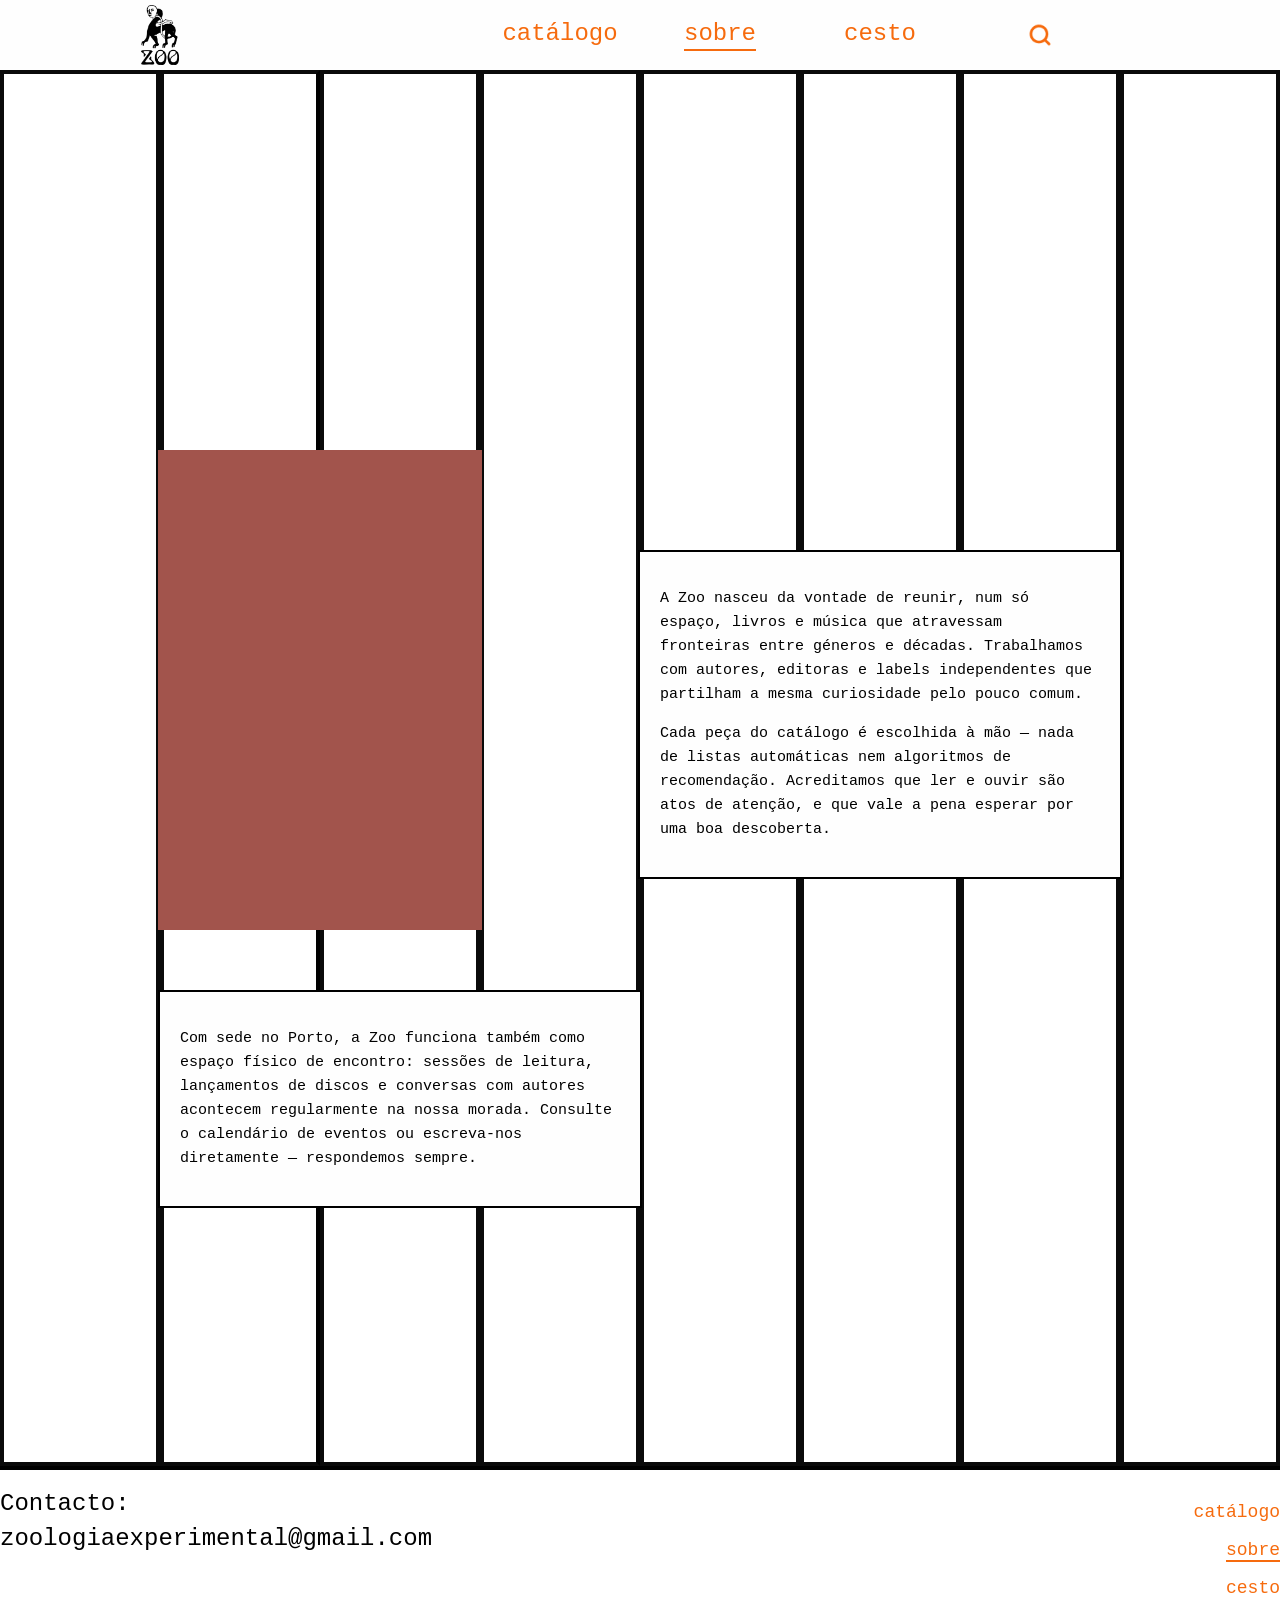
<file: sobre.html>
<!DOCTYPE html>
<html lang="pt">

<head>
  <meta charset="UTF-8">
  <meta name="viewport" content="width=device-width, initial-scale=1.0">
  <title>Zoo</title>
  <link rel="stylesheet" href="style.css">
</head>

<body>

  <!-- Header Grid -->
  <header class="header-grid">
    <div class="logo-cell">
      <a href="index.html"> <img class="logo-img" src="imgs/logo2.png" alt="Zoo"></a>
    </div>

    <nav class="nav-container">
     <a class="nav-cell" href="catalogo.html"><span class="nav-label">catálogo</span></a>
      <a class="nav-cell" href="sobre.html"><span class="nav-label">sobre</span></a>
      <a class="nav-cell cesto-trigger" href="#"><span class="nav-label">cesto</span></a>
      <div class="search-cell">
        <input type="text" class="search-input" />
        <span class="search-icon"><img class="search-icon-img" src="imgs/search.png" alt="Search"></span>
      </div>
    </nav>
  </header>

  <div class="grid grid-tall">
    <div class="shortcolumn column"></div>
    <div class="shortcolumn column"></div>
    <div class="column tall"></div>
    <div class="column tall"></div>
    <div class="column tall"></div>
    <div class="column tall"></div>
    <div class="column tall"></div>
    <div class="column tall"></div>


    <!-- Placeholder image -->
    <div class="card card-sobre-image"></div>

    <!-- Text block, top right -->
    <div class="card card-sobre-text-top">
      <p>
        A Zoo nasceu da vontade de reunir, num só espaço, livros e música que
        atravessam fronteiras entre géneros e décadas. Trabalhamos com
        autores, editoras e labels independentes que partilham a mesma
        curiosidade pelo pouco comum.
      </p>
      <p>
        Cada peça do catálogo é escolhida à mão — nada de listas automáticas
        nem algoritmos de recomendação. Acreditamos que ler e ouvir são
        atos de atenção, e que vale a pena esperar por uma boa descoberta.
      </p>
    </div>

    <!-- Text block, bottom left, under the image -->
    <div class="card card-sobre-text-bottom">
      <p>
        Com sede no Porto, a Zoo funciona também como espaço físico de
        encontro: sessões de leitura, lançamentos de discos e conversas com
        autores acontecem regularmente na nossa morada. Consulte o
        calendário de eventos ou escreva-nos diretamente — respondemos
        sempre.
      </p>
    </div>
  </div>

  <!-- CART BACKDROP -->
  <div class="cesto-backdrop" id="cestoBackdrop"></div>

  <!-- CART DRAWER -->
  <aside class="cesto-drawer" id="cestoDrawer" aria-hidden="true">

    <div class="cesto-drawer-header">

      <h2>cesto</h2>

      <button type="button" class="cesto-drawer-close" id="cestoClose" aria-label="Fechar cesto">
        ×
      </button>

    </div>


    <div class="cesto-drawer-body" id="cestoBody">

      <div class="cesto-empty" id="cestoEmpty">
        <p>
          ups!<br>
          Não tens nada no cesto.
        </p>

        <a href="catalogo.html">
          ver catálogo
        </a>
      </div>


      <div id="cestoItems"></div>

    </div>


    <div class="cesto-drawer-footer">

      <div class="summary-line">
        <span>Subtotal</span>
        <span id="cestoSubtotal">0,00€</span>
      </div>

      <div class="summary-line">
        <span>Portes</span>
        <span id="cestoShipping">0,00€</span>
      </div>

      <div class="summary-line total">
        <span>Total</span>
        <span class="amount" id="cestoTotal">
          0,00€
        </span>
      </div>

      <button type="button" class="checkout-btn" id="checkoutBtn">
        finalizar compra
      </button>

    </div>

  </aside>



  <footer class="footer-grid">
    <div class="footer-col contact">
      <span class="footer-label">Contacto:</span>
      <a href="mailto:zoologiaexperimental@gmail.com" class="footer-value">zoologiaexperimental@gmail.com</a>
    </div>
    <nav class="footer-nav">
      <a href="catalogo.html">catálogo</a>
      <a href="sobre.html">sobre</a>
      <a href="#" class="cesto-trigger">cesto</a>
    </nav>
  </footer>
  <script src="main.js"></script>
</body>

</html>
</file>
<file: style.css>
html {
  box-sizing: border-box;
}

*,
*::before,
*::after {
  box-sizing: inherit;
}

html, body {
  font-family: Anonymous Pro, monospace, sans-serif;
  margin: 0;
  color: var(--ink);
}

:root {
  --ink: #000000;
  --logo-offset-x: 0px;
  --logo-offset-y: 0px;
}

.header-grid {
  display: grid;
  grid-template-columns: repeat(8, 1fr);
  align-items: center;
  width: 100%;
  height: 70px;
}
.logo-cell {
  grid-column: 1 / 3;
  display: flex;
  align-items: center;
  justify-content: center;
  width: 100%;
  height: 100%;
  padding-left: 0;
}
.logo-img {
  width: auto;
  height: 60px;
  max-width: 100%;
  max-height: 100%;
  display: block;
  margin-left: var(--logo-offset-x, 10px);
  margin-top: var(--logo-offset-y, 20px);
  transform-origin: top left;
  position: relative;
  z-index: 1;
}

#page-index {
  --logo-start-x: -96px;
  --logo-start-y: 5px;
  --logo-start-scale: 6;
}

.livroum,
.livrodois,
.discoum,
.discodois {
  width: 70%;
  height: auto;
}
.nav-container {
  display: contents;
}

.nav-cell {
  display: flex;
  justify-content: center;
  align-items: center;
  text-decoration: none;
  color: #F66B0E;
  font-size: 24px;
  height: 100%;
}

.nav-cell:nth-of-type(1) { grid-column: 4; } /* catálogo */
.nav-cell:nth-of-type(2) { grid-column: 5; } /* sobre */
.nav-cell:nth-of-type(3) { grid-column: 6; }

.nav-label {
  position: relative;
  padding-bottom: 4px;
  width: fit-content;
}

.nav-label::after {
  content: '';
  position: absolute;
  left: 0;
  bottom: 0;
  width: 100%;
  height: 2px;
  background: #F66B0E;
  transform: scaleX(0);
  transform-origin: left;
  transition: transform 0.25s ease;
}

.nav-cell:hover .nav-label::after,
.nav-cell.current .nav-label::after {
  transform: scaleX(1);
}


/* =======================================================
   SEARCH CONTAINER
   ======================================================= */

.search-cell {
  grid-column: 7;

  position: relative;
  display: flex;
  justify-content: center;
  align-items: center;

  width: 100%;
  height: 100%;
  min-width: 0;
}

/* =======================================================
  SEARCH
  ======================================================= */

.search-icon {
  position: relative;
  display: flex;
  justify-content: center;
  align-items: center;

  width: 24px;
  height: 24px;

  padding: 0;
  margin: 0;
  border: none;
  background: none;
  cursor: pointer;

  flex-shrink: 0;
  z-index: 3;

  transition: transform 0.3s ease;
}

.search-cell.search-open .search-icon {
  transform: translateX(100px);
}

.search-icon-img {
  display: block;
  width: 100%;
  height: 100%;
  object-fit: contain;
}

.search-input {
  position: absolute;
  top: 50%;
  left: 50%;
  transform: translate(-50%, -50%);

  width: 0;
  opacity: 0;
  height: 32px;
  padding: 0;

  font-family: inherit;
  font-size: 14px;
  color: #000;
  background-color: #fff;
  border: 1px solid #F66B0E;
  outline: none;

  transition: width 0.3s ease, opacity 0.3s ease, padding 0.3s ease;
  z-index: 2;
}

.search-cell.search-open .search-input {
  width: 140px;
  opacity: 1;
  padding: 0 10px;
}

button {
  background: none;
  border: none;
  cursor: pointer;
}

/* Main poster grid. Cards are positioned over the decorative columns. */
.grid {
  position: relative;
  display: grid;
  grid-template-columns: repeat(8, 1fr);
  grid-template-rows: 1fr;
  width: 100%;
  height: 1400px;
  min-height: 1400px;
  border-bottom: 4px solid #000000;
  overflow: visible;
}

#page-index .grid {
  height: max(1400px, calc(19.5vw + 1160px));
  min-height: max(1400px, calc(19.5vw + 1160px));
}


/* Base Vertical Columns */
.column {
  height: 100%;
  border-right: 4px solid #0a0a0a;
  border-top: 4px solid #0a0a0a;
  border-left: 4px solid #0a0a0a;
  border-bottom: 4px solid #0a0a0a;
  border-color: #0a0a0a;                 
}

.shortcolumn {
  display: flex;
  position: relative;
  top: 0;
}

#page-index .shortcolumn {
  top: 22%;
}

.column:nth-child(2) {
  border-right: 4px solid #000000;
}

@keyframes logo-to-nav {
  from {
    transform: translate(var(--logo-start-x), var(--logo-start-y))
               scale(var(--logo-start-scale));
  }
  to {
    transform: translate(0, 0) scale(1);
  }
}

@supports (animation-timeline: scroll()) {
  #page-index .logo-img {
    animation: logo-to-nav ease-in both;
    animation-timeline: scroll(root block);
    animation-range: 0 200px;
  }
}

@supports not (animation-timeline: scroll()) {
  #page-index .logo-img {
    transform: translate(0, 0) scale(0.5);
  }
}

@keyframes shortcol-settle {
  from { top: 22%; }
  to   { top: 0%; }
}

.header-grid {
  position: sticky;
  top: 0;
  z-index: 50;
  background: #fefefe;
}

#page-index .shortcolumn {
  animation: shortcol-settle ease-in both;
  animation-timeline: scroll(root block);
  animation-range: 0 200px;
}

/* Overlay cards */
.card {
  position: absolute;
  background: #fefefe;
  border: 2px solid #000000;
  padding: 20px;
  z-index: 5;
  text-align: center;
  box-sizing: border-box;
}

.card-page-title {
  top: -110px;
  left: 44%;
  width: calc(12% + 4px);
  padding: 16px 20px;
  border: 3px solid #000000;
}

.card-page-title h1 {
  color: #F66B0E;
  font-size: 32px;
  text-align: center;
  letter-spacing: 1.5px;
  font-weight: normal;
  margin: 0;
}

.card-banner {
  left: 50.3%;
  top: 100px;
  width: calc(36.9% + 4px);
  text-align: left;
  padding: 30px;
  border-bottom: 4px solid #000000;
  margin-left: -2px;
}

.banner-subtitle {
  color: #F66B0E;
  font-size: 32px;
  letter-spacing: 1.5px;
  margin: 0 0 15px 0;
  text-transform: uppercase;
}

.banner-title {
  color: #000000;
  font-size: 20px;
  font-family: monospace, sans-serif;
  font-weight: normal;
  line-height: 1.4;
  margin: 0;
  text-transform: uppercase;
}

.card-livros {
  top: 400px;
  left: 12.8%;
  width: calc(36.9% + 4px);
  margin-left: -2px;
}

.card-musica {
  top: 880px;
  left: 50%;
  width: calc(36.9% + 4px);
  margin-left: 4px;
}

.card-header-link {
  display: block;
  color: inherit;
  text-decoration: none;
}

.card-header-link:hover .card-title {
  text-decoration: underline;
  text-underline-offset: 4px;
}

.card-subtitle {
  display: block;
  letter-spacing: 2px;
  font-size: 12px;
  color: #000000;
}

.card-title {
  color: #F66B0E;
  font-size: 32px;
  margin: 8px 0 20px 0;
  font-weight: normal;
}

.card-items {
  display: flex;
  justify-content: space-around;
  gap: 20px;
}

.discoum {
  width: 70%;
  height: auto;
}

.discodois {
  width: 70%;
  height: auto;
}

.price {
  color: #000000;
  margin-top: 10px;
  font-size: 14px;
}

/* Page-specific grid heights */
#page-catalogo .grid {
  height: 1400px;
  min-height: 1400px;
}

#page-sobre .grid {
  height: 1400px;
  min-height: 1400px;
}

#page-item .grid {
  height: 1280px;
  min-height: 1280px;
}

/* Footer */
.footer-grid {
  position: relative;
  display: grid;
  grid-template-columns: repeat(8, 1fr);
  width: 100%;
  padding: 20px 0 40px 0;
  border-bottom: 2px solid #000000;
}

.footer-col.contact {
  grid-column: 1 / span 4;
  padding-right: 15px;
}

.footer-col.address {
  grid-column: 6 / span 4;
  padding-left: 45px;
}

.footer-col {
  display: flex;
  flex-direction: column;
  gap: 8px;
  font-family: monospace, sans-serif;
  font-size: 24px;
}

.footer-label {
  color: #000000;
}

.footer-value {
  color: #000000;
  text-decoration: none;
}

.footer-nav {
  grid-column: 8 / span 1;
  display: flex;
  flex-direction: column;
  align-items: flex-end;
  gap: 6px;
  font-size: 18px;
}

.footer-nav a {
  position: relative;
  margin-top: 12px;
  color: #F66B0E;
  display: inline-block;
  width: fit-content;
}

.footer-nav a::after {
  content: '';
  position: absolute;
  left: 0;
  bottom: -2px;
  width: 100%;
  height: 2px;
  background: #F66B0E;
  transform: scaleX(0);
  transform-origin: left;
  transition: transform 0.25s ease;
}

.footer-nav a:hover::after,
.footer-nav a.current::after {
  transform: scaleX(1);
}

/* =========================================================
   SOBRE PAGE
   ========================================================= */
.card-sobre-image {
  top: 380px;
  left: 12.5%;
  width: calc(25% + 4px);
  margin-left: -2px;
  height: 480px;
  padding: 0;
  background: #a2544c;
  border: none;
}

.card-sobre-text-top {
  top: 480px;
  left: 50%;
  width: calc(37.5% + 4px);
  margin-left: -2px;
  text-align: left;
  font-size: 15px;
  line-height: 1.6;
  color: #000000;
}

.card-sobre-text-bottom {
  top: 920px;
  left: 12.5%;
  width: calc(37.5% + 4px);
  margin-left: -2px;
  text-align: left;
  font-size: 15px;
  line-height: 1.6;
  color: #000000;
}

/* =========================================================
   CATÁLOGO PAGE
   ========================================================= */

.filter-select {
  position: relative;
}

.filter-select-btn {
  width: 100%;
  text-align: left;
  border: 2px solid #000000;
  background: transparent;
  font-family: monospace, sans-serif;
  font-size: 14px;
  color: #000000;
  padding: 8px 10px;
  cursor: pointer;
  display: flex;
  justify-content: space-between;
  align-items: center;
}

.card-filtros {
  top: 100px;
  left: 0;
  width: calc(24.8% + 4px);
  margin-left: -1px;
  text-align: left;
  border: #000000 4px solid;
}


.filtros-toggle {
  background: none;
  border: none;
  font-family: monospace, sans-serif;
  font-size: 22px;
  color: #000000;
  cursor: pointer;
  padding: 0;
}

.card-filter-fields {
  top: 175px;
  left: 0;
  width: calc(100% + 4px);
  margin-left: -2px;
  display: none;
  grid-template-columns: repeat(4, 1fr);
  gap: 20px;
  text-align: left;
  border-bottom: 4px solid #000000;
}

.card-filter-fields.open {
  display: grid;
}

.filter-field label {
  display: block;
  font-size: 13px;
  color: #000000;
  margin-bottom: 6px;
}

.filter-field input {
  width: 100%;
  border: 2px solid #000000;
  background: transparent;
  font-family: monospace, sans-serif;
  font-size: 14px;
  color: #000000;
  padding: 8px 10px;
}


.filter-select-btn::after {
  content: '\2304';
  color: #F66B0E;
  font-size: 14px;
  margin-left: 8px;
}

.filter-select.open .filter-select-btn::after {
  content: '\2303';
}

.filter-select.open .filter-select-btn {
  border-color: #F66B0E;
  color: #F66B0E;
}

.filter-select-options {
  position: absolute;
  top: calc(100% + 4px);
  left: 0;
  width: 100%;
  max-height: 160px;
  overflow-y: auto;
  list-style: none;
  margin: 0;
  padding: 0;
  background: #fefefe;
  border: 2px solid #000000;
  z-index: 20;
  display: none;
}

.filter-select.open .filter-select-options {
  display: block;
}

.filter-select-options li {
  padding: 8px 10px;
  font-size: 14px;
  color: #000000;
  cursor: pointer;
  border-bottom: 1px solid #e2e2e2;
}

.filter-select-options li:last-child {
  border-bottom: none;
}

.filter-select-options li:hover,
.filter-select-options li.selected {
  background: #F66B0E;
  color: #fefefe;
}

.filter-select-options::-webkit-scrollbar {
  width: 6px;
}
.filter-select-options::-webkit-scrollbar-thumb {
  background: #000000;
}
.filter-select-options::-webkit-scrollbar-track {
  background: transparent;
}
.card-product {
  padding: 20px;
  text-align: center;
  
}

.product-price {
  text-align: right;
  color: #000000;
  font-size: 16px;
  margin: 0 0 12px 0;
}

.product-cover {
  width: 130px;
  aspect-ratio: 2/3;
  object-fit: cover;
  border: 1px solid #ddd;
  margin-bottom: 18px;
}

.product-title {
  color: #000000;
  font-size: 14px;
  line-height: 1.5;
  margin: 0;
}

a {
  text-decoration: none;
}

/* Loading indicator shown at the bottom of the catálogo grid while more products load */
.catalogo-loading {
  position: absolute;
  left: 0;
  width: 100%;
  text-align: center;
  font-size: 14px;
  color: #F66B0E;
  letter-spacing: 1px;
}


/* =========================================================
   ITEM PAGE
   ========================================================= */

.card-item-title {
  top: 100px;
  left: 25%;
  width: calc(50% + 4px);
  margin-left: -2px;
  text-align: center;
}

.card-item-title h1 {
  color: var(--ink);
  font-size: 32px;
  font-weight: normal;
  margin: 0 0 8px 0;
}

.card-item-title p {
  color: var(--ink);
  font-size: 16px;
  margin: 0;
}

.card-item-cover {
  top: 340px;
  left: 6.25%;
  width: calc(25% + 4px);
  margin-left: -2px;
  padding: 0;
}

.card-item-cover img {
  width: 100%;
  aspect-ratio: 2 / 3;
  object-fit: cover;
  display: block;
}

.card-item-description-top {
  top: 340px;
  left: 38%;
  width: calc(49% + 4px);
  margin-left: -2px;
  text-align: left;
  font-size: 15px;
  line-height: 1.6;
  color: var(--ink);
}

.card-item-description-bottom {
  top: 760px;
  left: 6.25%;
  width: calc(56.5% + 4px);
  margin-left: -2px;
  text-align: left;
  font-size: 15px;
  line-height: 1.6;
  color: var(--ink);
}

.card-item-specs {
  top: 760px;
  left: 68%;
  width: calc(25.75% + 4px);
  margin-left: -2px;
  text-align: left;
  padding: 0;
}

.spec-row {
  display: flex;
  justify-content: space-between;
  padding: 12px 20px;
  border-bottom: 2px solid var(--ink);
  font-size: 14px;
  color: var(--ink);
}

.spec-row:first-child {
  border-top: 2px solid var(--ink);
}

.card-item-add-btn {
  position: absolute;
  top: 1000px;
  left: 68%;
  width: calc(25.75% + 4px);
  margin-left: -2px;
  margin-top: 0;
}

/* =========================================================
   CART DRAWER
   ========================================================= */

body.cesto-open {
  overflow: hidden;
}


/* BACKDROP */

.cesto-backdrop {
  position: fixed;
  inset: 0;

  background: rgba(0, 0, 0, 0.35);

  opacity: 0;
  visibility: hidden;

  transition:
    opacity 0.3s ease,
    visibility 0.3s ease;

  z-index: 9998;
}

.cesto-backdrop.open {
  opacity: 1;
  visibility: visible;
}


/* DRAWER */

.cesto-drawer {
  position: fixed;

  top: 0;
  right: 0;
  bottom: 0;

  width: min(420px, 92vw);

  background: #fff;

  border-left: 1px solid #000;

  transform: translateX(100%);

  transition: transform 0.35s ease;

  z-index: 9999;

  display: flex;
  flex-direction: column;

  overflow: hidden;
}

.cesto-drawer.open {
  transform: translateX(0);
}


/* HEADER */

.cesto-drawer-header {
  display: flex;
  align-items: center;
  justify-content: space-between;

  padding: 20px;

  border-bottom: 1px solid #000;
}

.cesto-drawer-header h2 {
  margin: 0;

  font-size: 28px;
  font-weight: 400;
}

.cesto-drawer-close {
  appearance: none;

  border: 0;
  background: none;

  font-size: 32px;
  line-height: 1;

  cursor: pointer;

  padding: 0;
}


/* BODY */

.cesto-drawer-body {
  flex: 1;

  overflow-y: auto;

  padding: 20px;
}


/* EMPTY CART */

.cesto-empty {
  text-align: center;

  padding: 60px 20px;
}

.cesto-empty p {
  margin-bottom: 30px;

  line-height: 1.5;
}

.cesto-empty a {
  display: inline-block;

  padding: 12px 20px;

  border: 1px solid #000;

  color: #000;

  text-decoration: none;
}


/* CART ITEM */

.cesto-item {
  display: flex;

  gap: 15px;

  padding: 18px 0;

  border-bottom: 1px solid #000;
}

.cesto-item-image {
  width: 80px;
  min-width: 80px;
  height: 110px;

  overflow: hidden;

  background: #eee;
}

.cesto-item-image img {
  width: 100%;
  height: 100%;

  object-fit: cover;
}

.cesto-item-info {
  flex: 1;
}

.cesto-item-info h3 {
  margin: 0 0 5px;

  font-size: 15px;
  font-weight: 500;

  line-height: 1.3;
}

.cesto-item-author {
  margin: 0 0 8px;

  font-size: 13px;
}

.cesto-item-price {
  margin: 0 0 12px;

  font-size: 14px;
}


/* QUANTITY */

.cesto-quantity {
  display: flex;

  align-items: center;

  gap: 10px;

  margin-bottom: 10px;
}

.quantity-btn {
  width: 28px;
  height: 28px;

  border: 1px solid #000;

  background: #fff;

  cursor: pointer;

  font-size: 18px;

  display: flex;
  align-items: center;
  justify-content: center;
}

.quantity-btn:hover {
  background: #000;
  color: #fff;
}


/* REMOVE */

.remove-item {
  border: 0;

  padding: 0;

  background: none;

  text-decoration: underline;

  cursor: pointer;

  font-size: 12px;
}

/* =========================================================
   CHECKOUT INSIDE CART DRAWER
   ========================================================= */
.cesto-view {
  display: flex;
  flex-direction: column;
  flex: 1;
  min-height: 0;
  margin: 0;
}
.cesto-view[hidden] { display: none; }

.cesto-header-left {
  display: flex;
  align-items: center;
  gap: 12px;
}
.cesto-back {
  font-size: 26px;
  line-height: 1;
  padding: 0;
  color: #000;
}
.cesto-back[hidden] { display: none; }

.checkout-section {
  font-size: 14px;
  font-weight: normal;
  letter-spacing: 2px;
  text-transform: uppercase;
  color: #F66B0E;
  margin: 24px 0 12px;
}
.checkout-section:first-child { margin-top: 0; }

.form-grid {
  display: grid;
  grid-template-columns: 1fr 1fr;
  gap: 14px;
}
.form-grid[hidden] { display: none; }
.form-field { min-width: 0; }
.form-field.full { grid-column: 1 / -1; }

.form-field label {
  display: block;
  font-size: 13px;
  margin-bottom: 5px;
}
.form-field input {
  width: 100%;
  border: 2px solid #000;
  background: transparent;
  font-family: inherit;
  font-size: 14px;
  color: #000;
  padding: 8px 10px;
  border-radius: 0;
}
.form-field input:focus { outline: none; border-color: #F66B0E; }
.form-field input.invalid { border-color: #c00; }

.check-line,
.radio-line {
  display: flex;
  align-items: center;
  gap: 10px;
  font-size: 14px;
  cursor: pointer;
}
.check-line { margin-bottom: 14px; }
.radio-line {
  border: 2px solid #000;
  padding: 11px 12px;
  margin-bottom: 10px;
}
.radio-line:has(input:checked) { border-color: #F66B0E; }
.radio-price { margin-left: auto; }
input[type="checkbox"],
input[type="radio"] { accent-color: #F66B0E; }

.form-error {
  color: #c00;
  font-size: 13px;
  min-height: 1.2em;
  margin: 0 0 10px;
}

/* SUCCESS POPUP */
.cesto-success {
  position: absolute;
  inset: 0;
  z-index: 10;
  display: flex;
  align-items: center;
  justify-content: center;
  padding: 24px;
  background: rgba(255, 255, 255, 0.92);
}
.cesto-success[hidden] { display: none; }

.cesto-success-box {
  width: 100%;
  text-align: center;
  background: #fefefe;
  border: 2px solid #000;
  padding: 32px 24px;
  animation: success-pop 0.3s ease both;
}
.cesto-success-box h3 {
  font-size: 22px;
  font-weight: normal;
  margin: 16px 0 10px;
}
.cesto-success-box p {
  font-size: 14px;
  line-height: 1.5;
  margin: 0 0 24px;
}
.cesto-success-icon {
  width: 56px;
  height: 56px;
  margin: 0 auto;
  border-radius: 50%;
  background: #F66B0E;
  color: #fff;
  font-size: 30px;
  line-height: 56px;
}

@keyframes success-pop {
  from { opacity: 0; transform: scale(0.92); }
  to   { opacity: 1; transform: scale(1); }
}

/* FOOTER */

.cesto-drawer-footer {
  padding: 20px;

  border-top: 1px solid #000;

  background: #fff;
}

.summary-line {
  display: flex;

  justify-content: space-between;

  margin-bottom: 10px;

  font-size: 14px;
}

.summary-line.total {
  margin-top: 15px;
  margin-bottom: 20px;

  padding-top: 15px;

  border-top: 1px solid #000;

  font-size: 18px;
}

.summary-line .amount {
  font-weight: 600;
}


/* CHECKOUT BUTTON */

.checkout-btn {
  width: 100%;

  padding: 15px;

  border: 1px solid #000;

  background: #F66B0E;

  color: #fff;

  cursor: pointer;

  font-family: inherit;

  font-size: 15px;
}

.checkout-btn:hover {
  background: #fff;
  color: #000;
}

.checkout-btn:disabled {
  opacity: 0.4;

  cursor: not-allowed;
}

#addToCartBtn.checkout-btn {
  width: calc(25.75% + 4px);
}

/* MOBILE */

@media (max-width: 600px) {

  .cesto-drawer {
    width: 100%;
  }

  .cesto-drawer-header {
    padding: 16px;
  }

  .cesto-drawer-body {
    padding: 16px;
  }

  .cesto-drawer-footer {
    padding: 16px;
  }

}

/* =========================================================
   MOBILE LAYOUT
   ========================================================= */
@media (max-width: 768px) {

  html,
  body {
    width: 100%;
    max-width: 100%;
    min-width: 0;
    margin: 0;
    padding: 0;
    overflow-x: hidden;
  }

  *,
  *::before,
  *::after {
    box-sizing: border-box;
  }


  /* Header */

.header-grid {
  display: flex;
  flex-direction: column;
  align-items: center;

  width: 100%;
  max-width: 100%;
  min-width: 0;

  height: auto;
  min-height: auto;

  padding: 30px 12px 20px;

  gap: 18px;

  box-sizing: border-box;
}

.logo-cell {
  width: auto;
  max-width: 100%;
  margin: 0;
}

.logo-img {
  width: 130px !important;
  height: auto;
  max-width: 100%;
  transform: none !important;
  animation: none !important;
}


  /* Navigation */

.nav-container {
  display: grid;

  grid-template-columns: repeat(4, minmax(0, 1fr));

  width: 100%;
  max-width: 100%;
  min-width: 0;

  margin: 0;
  padding: 0;

  box-sizing: border-box;

  align-items: center;
}

.nav-cell {
  min-width: 0;
  max-width: 100%;

  display: flex;
  justify-content: center;
  align-items: center;

  font-size: 18px;
  line-height: 1;

  overflow: visible;
}

.nav-cell:nth-of-type(1),
.nav-cell:nth-of-type(2),
.nav-cell:nth-of-type(3) {
  grid-column: auto;
}

.nav-label {
  white-space: nowrap;
}


.search-cell {
  grid-column: auto;

  position: relative;
  display: flex;
  justify-content: center;
  align-items: center;

  width: 100%;
  height: 100%;
  min-width: 0;

  margin: 0;
  padding: 0;
  border: none;
  box-sizing: border-box;
}

.search-icon {
  position: relative;
  display: flex;
  justify-content: center;
  align-items: center;

  width: 24px;
  height: 24px;

  padding: 0;
  margin: 0;
  border: none;
  background: none;
  cursor: pointer;

  flex-shrink: 0;
  z-index: 3;
}

.search-icon-img {
  display: block;
  width: 100%;
  height: 100%;
  object-fit: contain;
}

.search-input {
  position: absolute;
  top: 50%;
  left: 50%;
  transform: translate(-50%, -50%);

  width: 0;
  opacity: 0;
  height: 32px;
  padding: 0;

  font-family: inherit;
  font-size: 14px;
  color: #000;
  background-color: #fff;
  border: 1px solid #F66B0E;
  outline: none;

  transition: width 0.25s ease, opacity 0.25s ease, padding 0.25s ease;
  z-index: 2;
}

.search-cell.search-open .search-input {
  width: 100%;
  opacity: 1;
  padding: 0 30px 0 8px;
}

.search-input::placeholder {
  color: #000;
  opacity: 0.6;
}


  /* =======================================================
     MAIN GRID
     ======================================================= */

  .grid {
    display: block !important;

    position: relative;

    width: 100%;
    max-width: 100%;
    min-width: 0;

    height: auto !important;
    min-height: 0 !important;

    margin: 0;
    padding: 28px 12px 40px;

    border-bottom: 4px solid #000;

    box-sizing: border-box;

    overflow: hidden;
  }


  /* =======================================================
     DECORATIVE GRID COLUMNS
     ======================================================= */

  .grid > .column,
  .grid > .shortcolumn {
    position: absolute !important;

    top: 0 !important;
    bottom: 0 !important;

    height: auto !important;

    margin: 0 !important;
    padding: 0 !important;

    z-index: 0 !important;

    box-sizing: border-box;

    pointer-events: none;
  }

  .grid > .column:nth-child(2),
  .grid > .column:nth-child(4),
  .grid > .column:nth-child(6),
  .grid > .column:nth-child(8) {
    display: none !important;
  }

  .grid > .column:nth-child(1) {
    left: 0 !important;
    width: 25% !important;
  }

  .grid > .column:nth-child(3) {
    left: 25% !important;
    width: 25% !important;
  }

  .grid > .column:nth-child(5) {
    left: 50% !important;
    width: 25% !important;
  }

  .grid > .column:nth-child(7) {
    left: 75% !important;
    width: 25% !important;
  }


  /* =======================================================
     CARDS
     ======================================================= */

  .card {
    position: relative !important;

    top: auto !important;
    left: auto !important;
    right: auto !important;
    bottom: auto !important;

    width: 100% !important;
    max-width: 100% !important;
    min-width: 0 !important;

    margin: 0 0 24px 0 !important;

    padding: 20px;

    z-index: 2 !important;

    box-sizing: border-box;

    overflow: hidden;
  }

  .card-page-title {
    width: fit-content !important;
    max-width: 100% !important;

    margin: 0 auto 24px !important;
  }

  .card-item-add-btn {
    position: relative;
    top: auto;
    left: auto;
    width: 100%;
    max-width: 100%;
    margin: 0 0 24px;
  }


  /* =======================================================
     PRODUCT ROWS
     ======================================================= */

  .card-items {
    display: grid;

    grid-template-columns:
      repeat(2, minmax(0, 1fr));

    width: 100%;
    max-width: 100%;
    min-width: 0;

    gap: 14px;

    box-sizing: border-box;
  }

  .card-items .item,
  .card-items > div {
    width: 100%;
    max-width: 100%;
    min-width: 0;
  }

  .livroum,
  .livrodois,
  .discoum,
  .discodois {
    display: block;

    width: 100%;
    max-width: 100%;
    height: auto;
  }


  /* =======================================================
     CATALOG
     ======================================================= */

  .card-filter-fields {
    grid-template-columns:
      repeat(2, minmax(0, 1fr));

    width: 100%;
    max-width: 100%;
  }

  .card-product {
    width: 100% !important;
    max-width: 100% !important;
    min-width: 0 !important;
  }


  /* =======================================================
     FOOTER
     ======================================================= */

  .footer-grid {
    display: block;

    width: 100%;
    max-width: 100%;
    min-width: 0;

    margin: 0;
    padding: 30px 16px 40px;

    box-sizing: border-box;

    overflow: hidden;
  }

  .footer-col,
  .footer-col.contact,
  .footer-col.address {
    width: 100%;
    max-width: 100%;
    min-width: 0;

    padding: 0;
    margin-bottom: 24px;

    box-sizing: border-box;
  }


  .footer-value {
    display: block;

    width: 100%;
    max-width: 100%;
    min-width: 0;

    overflow-wrap: anywhere;
    word-break: break-word;

    white-space: normal;
  }

  .footer-nav {
    width: 100%;
    max-width: 100%;

    align-items: flex-start;

    box-sizing: border-box;
  }

  .footer-nav a {
    margin-top: 0;
    margin-left: 0;
  }
}

@media (max-width: 480px) {

  .logo-img {
    width: 100px !important;
  }

  .nav-cell {
    font-size: 14px;
  }

  .grid {
    padding: 20px 10px 32px;
  }

  .card {
    padding: 16px;
  }

  .card-page-title h1 {
    font-size: 26px;
  }

  .card-filter-fields {
    grid-template-columns: 1fr;
  }

  .card-items {
    gap: 10px;
  }

  .footer-grid {
    padding-left: 12px;
    padding-right: 12px;
  }

  .footer-col {
    font-size: 20px;
  }

  .footer-value {
    font-size: 18px;
  }

}
</file>
